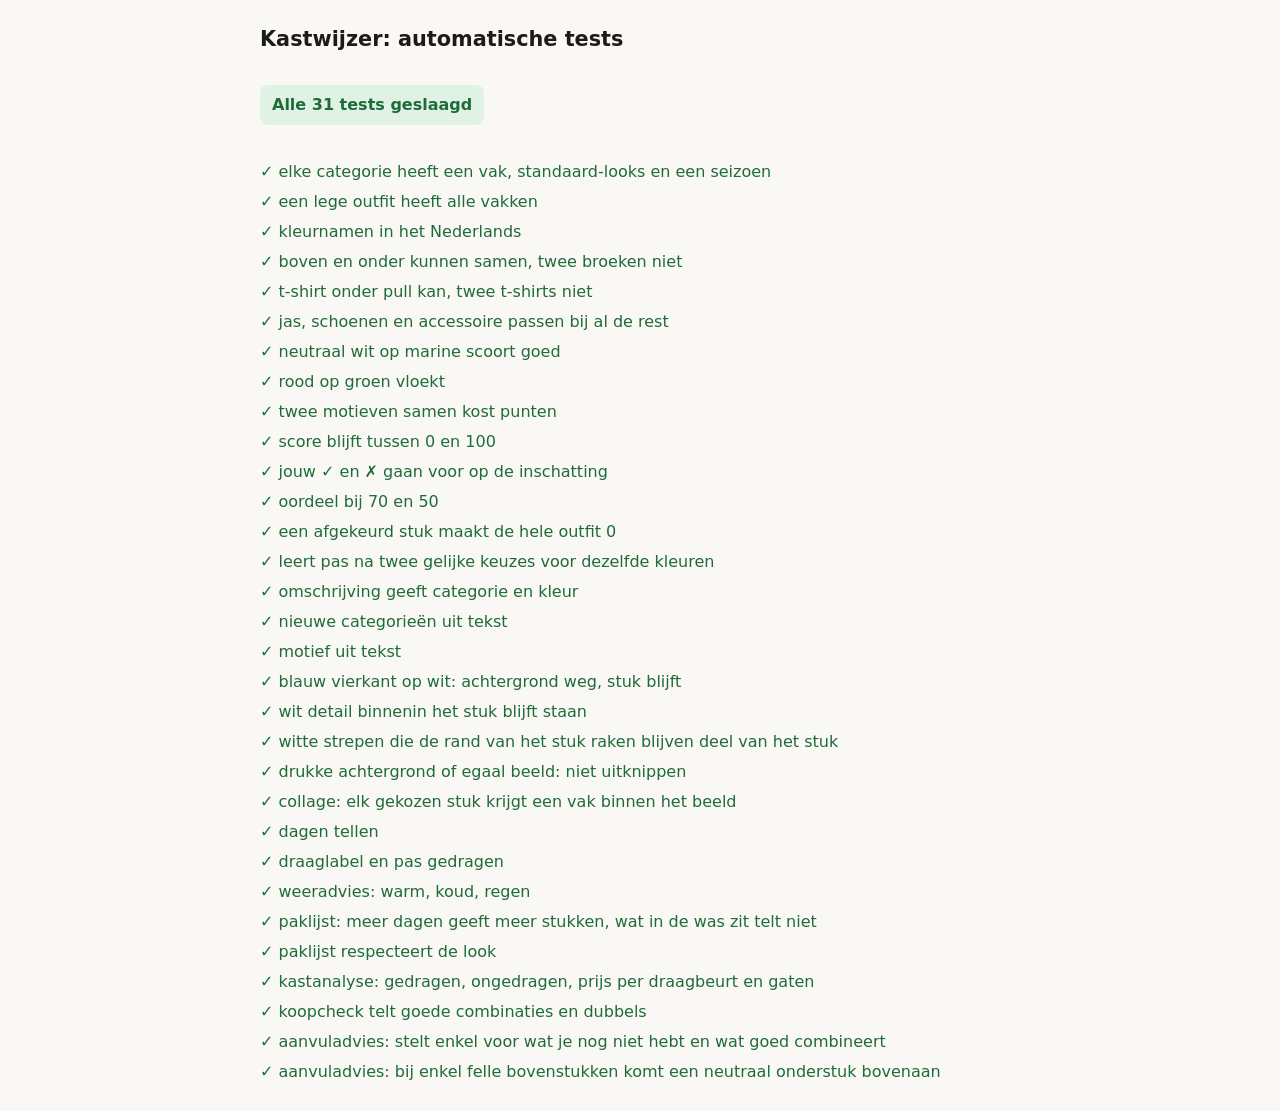
<file: tests/index.html>
<!doctype html>
<html lang="nl">
<head>
  <meta charset="utf-8">
  <meta name="viewport" content="width=device-width, initial-scale=1">
  <title>Kastwijzer tests</title>
  <style>
    body { font: 16px/1.5 system-ui, sans-serif; max-width: 760px; margin: 24px auto; padding: 0 16px; color: #1c1b19; background: #faf8f4; }
    h1 { font-size: 1.3rem; }
    #summary { font-weight: 600; padding: 8px 12px; border-radius: 8px; display: inline-block; }
    .good { color: #1f6b3a; } .bad { color: #a12a22; }
    #summary.good { background: #dff2e4; } #summary.bad { background: #f8dcd9; }
    ul { list-style: none; padding: 0; } li { padding: 3px 0; } em { color: #6f6a62; }
  </style>
</head>
<body>
  <h1>Kastwijzer: automatische tests</h1>
  <p id="summary">Bezig…</p>
  <ul id="list"></ul>
  <script type="module" src="tests.js"></script>
</body>
</html>
</file>
